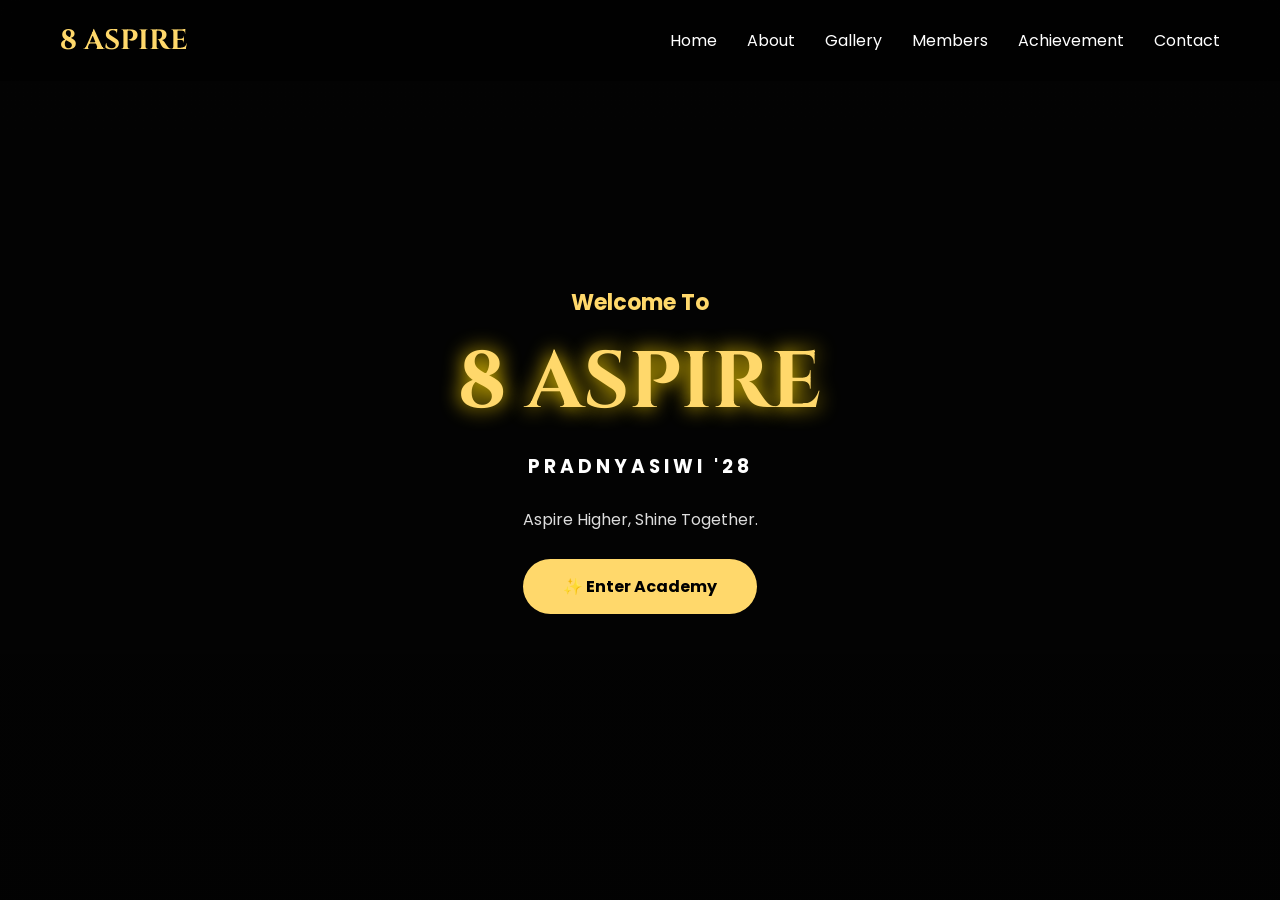
<file: index.html>
<!DOCTYPE html>
<html lang="en">
<head>
    <meta charset="UTF-8">
    <meta name="viewport" content="width=device-width, initial-scale=1.0">

    <title>8 ASPIRE | Pradnyasiwi '28</title>

    <link rel="stylesheet" href="style.css">

    <!-- Google Font -->
    <link href="https://fonts.googleapis.com/css2?family=Cinzel:wght@400;600;700&family=Poppins:wght@300;400;500;600&display=swap" rel="stylesheet">
</head>

<body>

    <!-- Navbar -->
    <nav>
        <div class="logo">
            8 ASPIRE
        </div>

        <ul>
            <li><a href="index.html">Home</a></li>
            <li><a href="about.html">About</a></li>
            <li><a href="gallery.html">Gallery</a></li>
            <li><a href="members.html">Members</a></li>
            <li><a href="achievement.html">Achievement</a></li>
            <li><a href="contact.html">Contact</a></li>
        </ul>
    </nav>

    <!-- Hero -->
    <section class="hero">

        <div class="overlay"></div>

        <div class="hero-content">

            <h2>Welcome To</h2>

            <h1>8 ASPIRE</h1>

            <h3>PRADNYASIWI '28</h3>

            <p>
                Aspire Higher, Shine Together.
            </p>

            <a href="#" class="btn">
                ✨ Enter Academy
            </a>

        </div>

    </section>

<script src="script.js"></script>

</body>
</html>
</file>
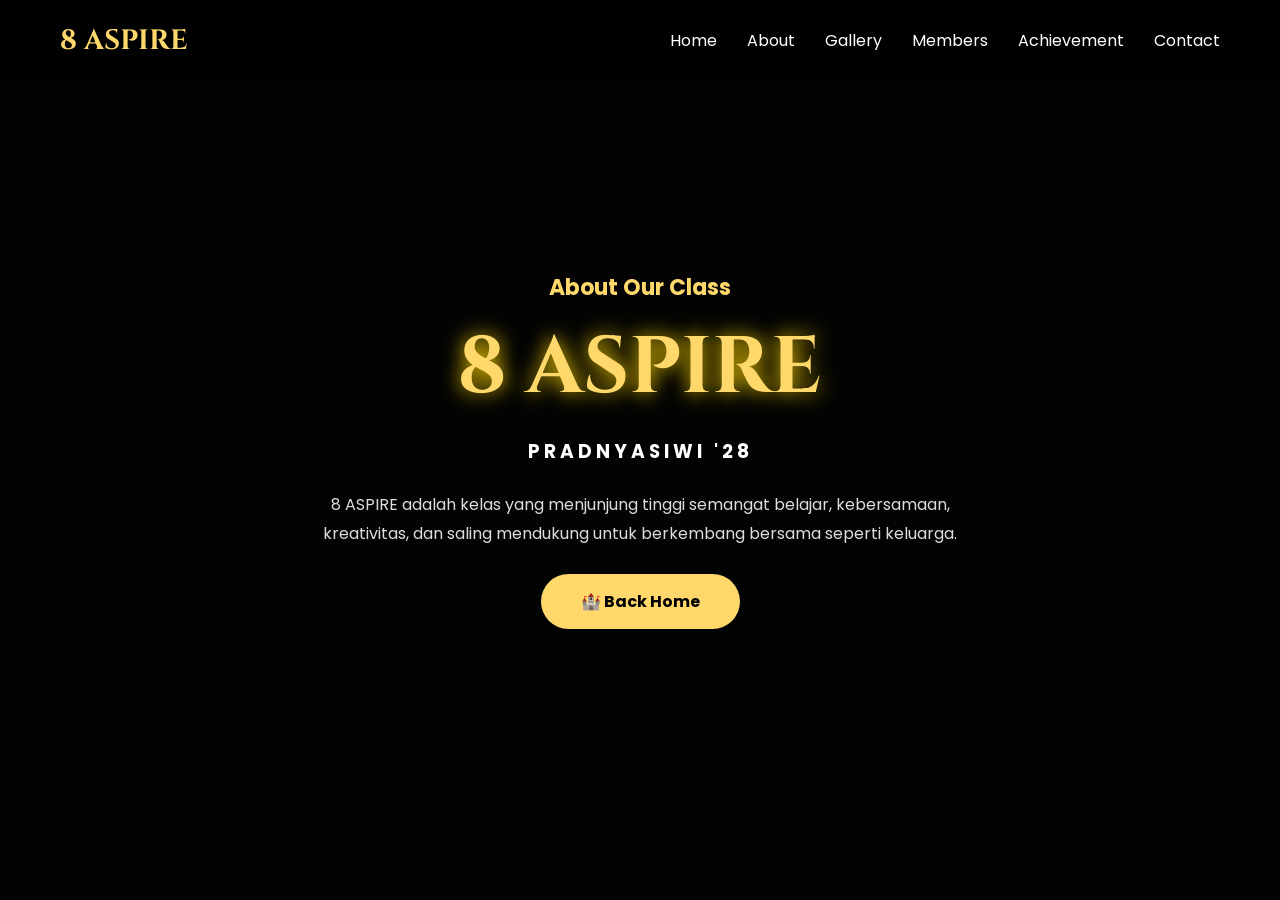
<file: about.html>
<!DOCTYPE html>
<html lang="en">
<head>
    <meta charset="UTF-8">
    <meta name="viewport" content="width=device-width, initial-scale=1.0">
    <title>About | 8 ASPIRE</title>

    <link rel="stylesheet" href="style.css">

    <link href="https://fonts.googleapis.com/css2?family=Cinzel:wght@400;700&family=Poppins:wght@300;400;500;600&display=swap" rel="stylesheet">
</head>

<body>

<nav>
    <div class="logo">
        8 ASPIRE
    </div>

    <ul>
        <li><a href="index.html">Home</a></li>
        <li><a href="about.html">About</a></li>
        <li><a href="gallery.html">Gallery</a></li>
        <li><a href="members.html">Members</a></li>
        <li><a href="achievement.html">Achievement</a></li>
        <li><a href="contact.html">Contact</a></li>
    </ul>
</nav>

<section class="hero">

<div class="hero-content">

<h2>About Our Class</h2>

<h1>8 ASPIRE</h1>

<h3>PRADNYASIWI '28</h3>

<p>
8 ASPIRE adalah kelas yang menjunjung tinggi semangat belajar,
kebersamaan, kreativitas, dan saling mendukung untuk berkembang
bersama seperti keluarga.
</p>

<a href="index.html" class="btn">
🏰 Back Home
</a>

</div>

</section>

<script src="script.js"></script>

</body>
</html>
</file>
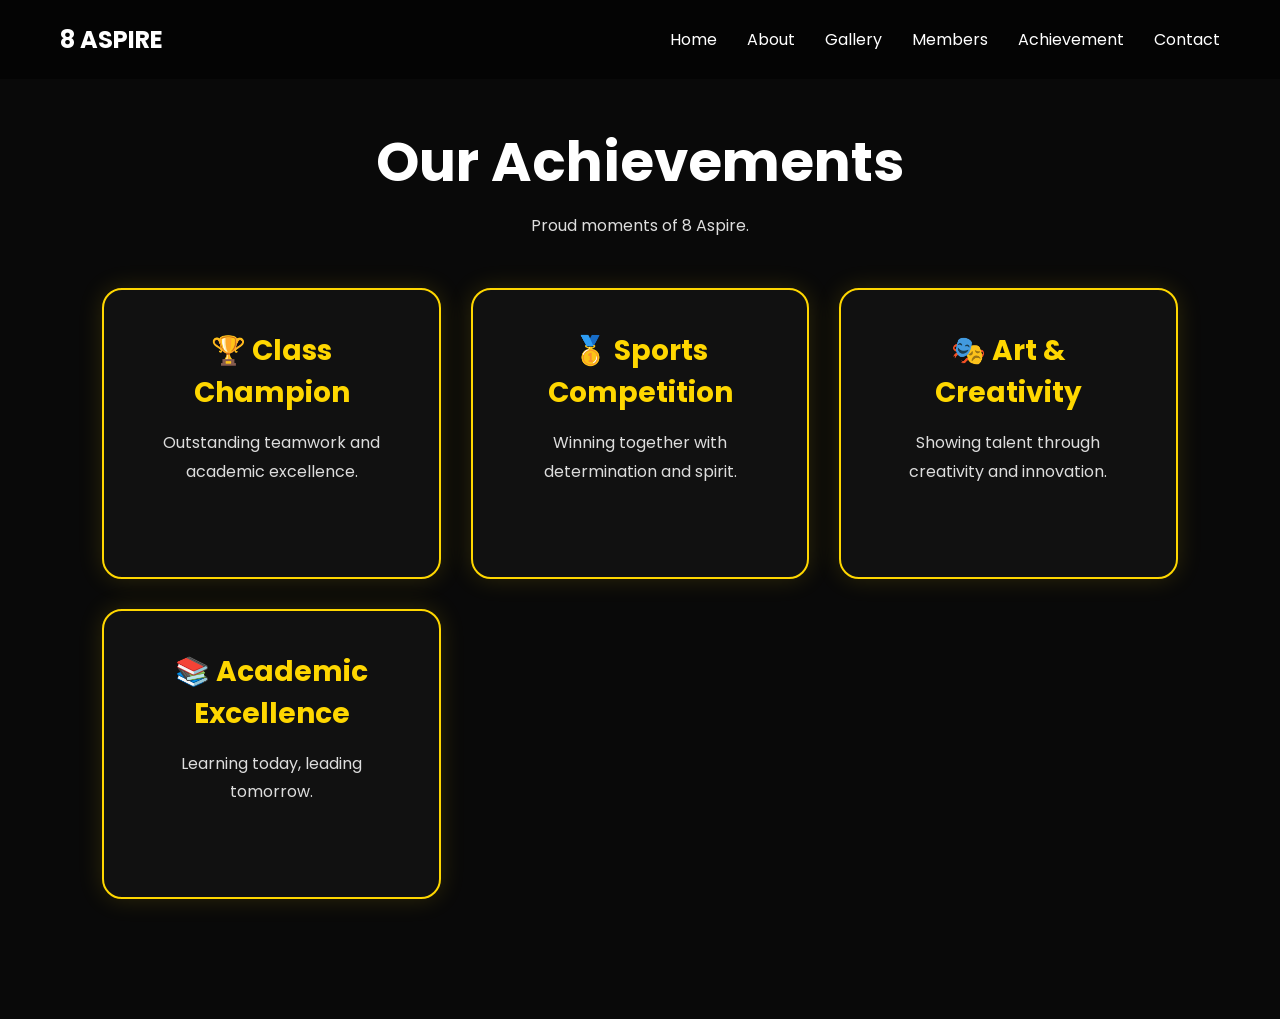
<file: achievement.html>
<!DOCTYPE html>
<html lang="en">
<head>
<meta charset="UTF-8">
<meta name="viewport" content="width=device-width, initial-scale=1.0">
<title>Achievement | 8 Aspire</title>

<link rel="stylesheet" href="style.css">

<link rel="preconnect" href="https://fonts.googleapis.com">
<link href="https://fonts.googleapis.com/css2?family=Poppins:wght@300;400;600;700&display=swap" rel="stylesheet">
</head>

<body>

<nav>

<h2>8 ASPIRE</h2>

<ul>

<li><a href="index.html">Home</a></li>

<li><a href="about.html">About</a></li>

<li><a href="gallery.html">Gallery</a></li>

<li><a href="members.html">Members</a></li>

<li><a href="achievement.html">Achievement</a></li>

<li><a href="contact.html">Contact</a></li>

</ul>

</nav>

<section class="achievement-section">

<h1>Our Achievements</h1>

<p>Proud moments of 8 Aspire.</p>

<div class="achievement-grid">

<div class="achievement-card">

<h2>🏆 Class Champion</h2>

<p>Outstanding teamwork and academic excellence.</p>

</div>

<div class="achievement-card">

<h2>🥇 Sports Competition</h2>

<p>Winning together with determination and spirit.</p>

</div>

<div class="achievement-card">

<h2>🎭 Art & Creativity</h2>

<p>Showing talent through creativity and innovation.</p>

</div>

<div class="achievement-card">

<h2>📚 Academic Excellence</h2>

<p>Learning today, leading tomorrow.</p>

</div>

</div>

</section>

</body>

</html>
</file>
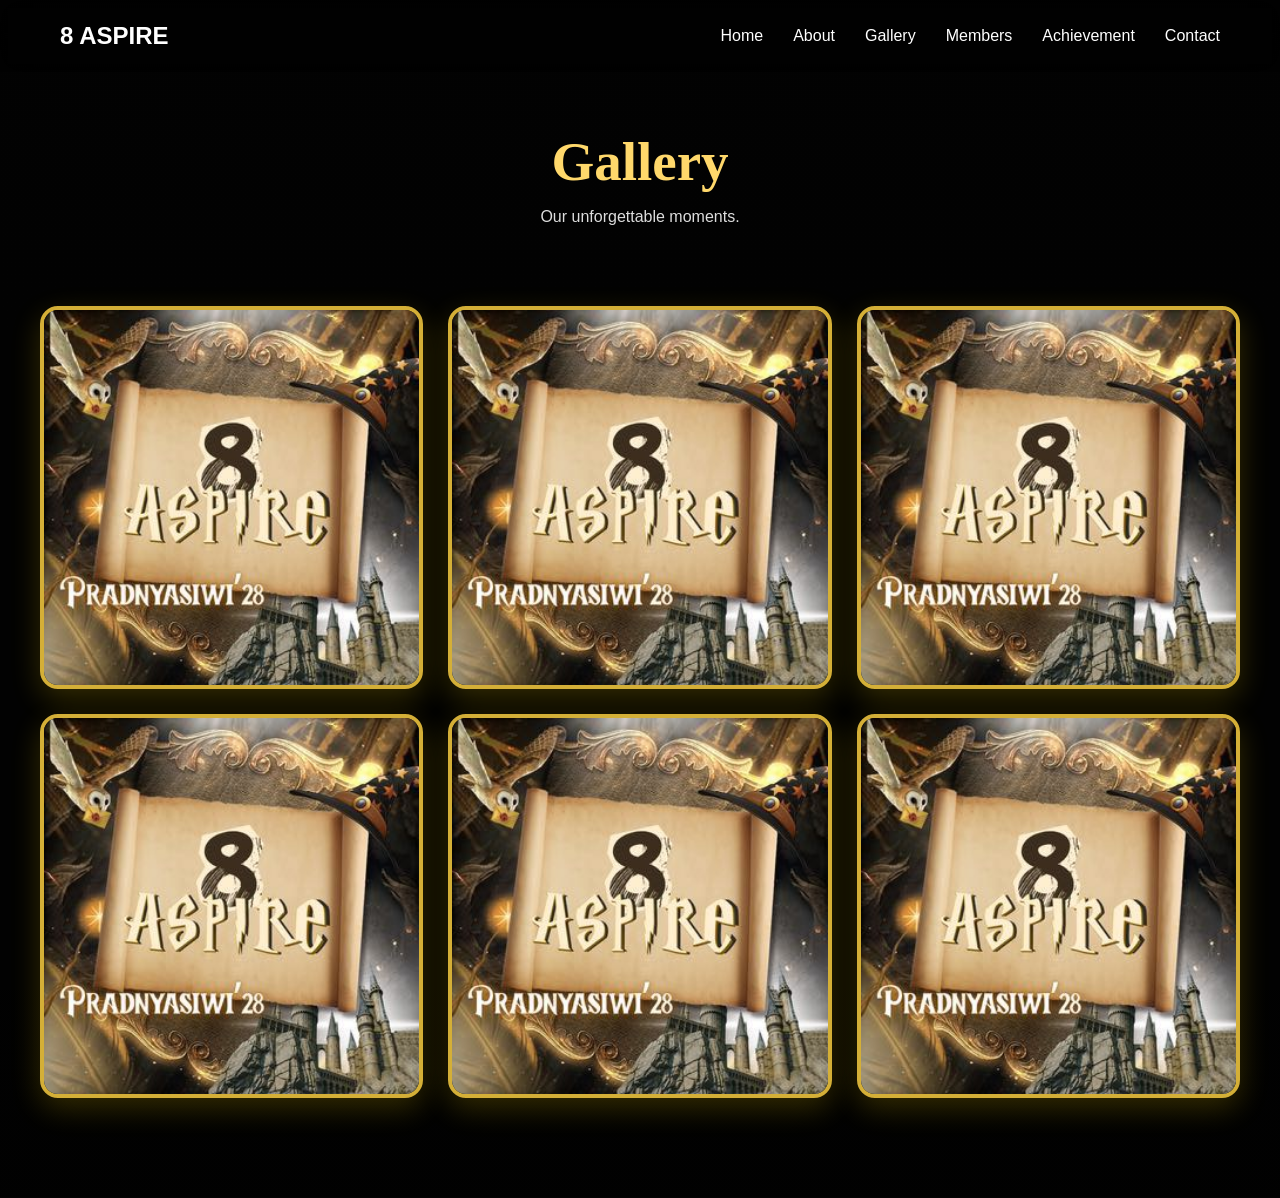
<file: gallery.html>
<!DOCTYPE html>
<html lang="en">
<head>
<meta charset="UTF-8">
<meta name="viewport" content="width=device-width, initial-scale=1.0">

<title>Gallery | 8 Aspire</title>

<link rel="stylesheet" href="style.css">

</head>

<body>

<nav>

<h2>8 ASPIRE</h2>

<ul>

<li><a href="index.html">Home</a></li>

<li><a href="about.html">About</a></li>

<li><a href="gallery.html" class="active">Gallery</a></li>

<li><a href="members.html">Members</a></li>

<li><a href="achievement.html">Achievement</a></li>

<li><a href="contact.html">Contact</a></li>

</ul>

</nav>

<section class="page">

<h1>Gallery</h1>

<p>Our unforgettable moments.</p>

<div class="gallery">

<img src="IMG_2906.jpeg">

<img src="IMG_2906.jpeg">

<img src="IMG_2906.jpeg">

<img src="IMG_2906.jpeg">

<img src="IMG_2906.jpeg">

<img src="IMG_2906.jpeg">

</div>

</section>

</body>
</html>
</file>
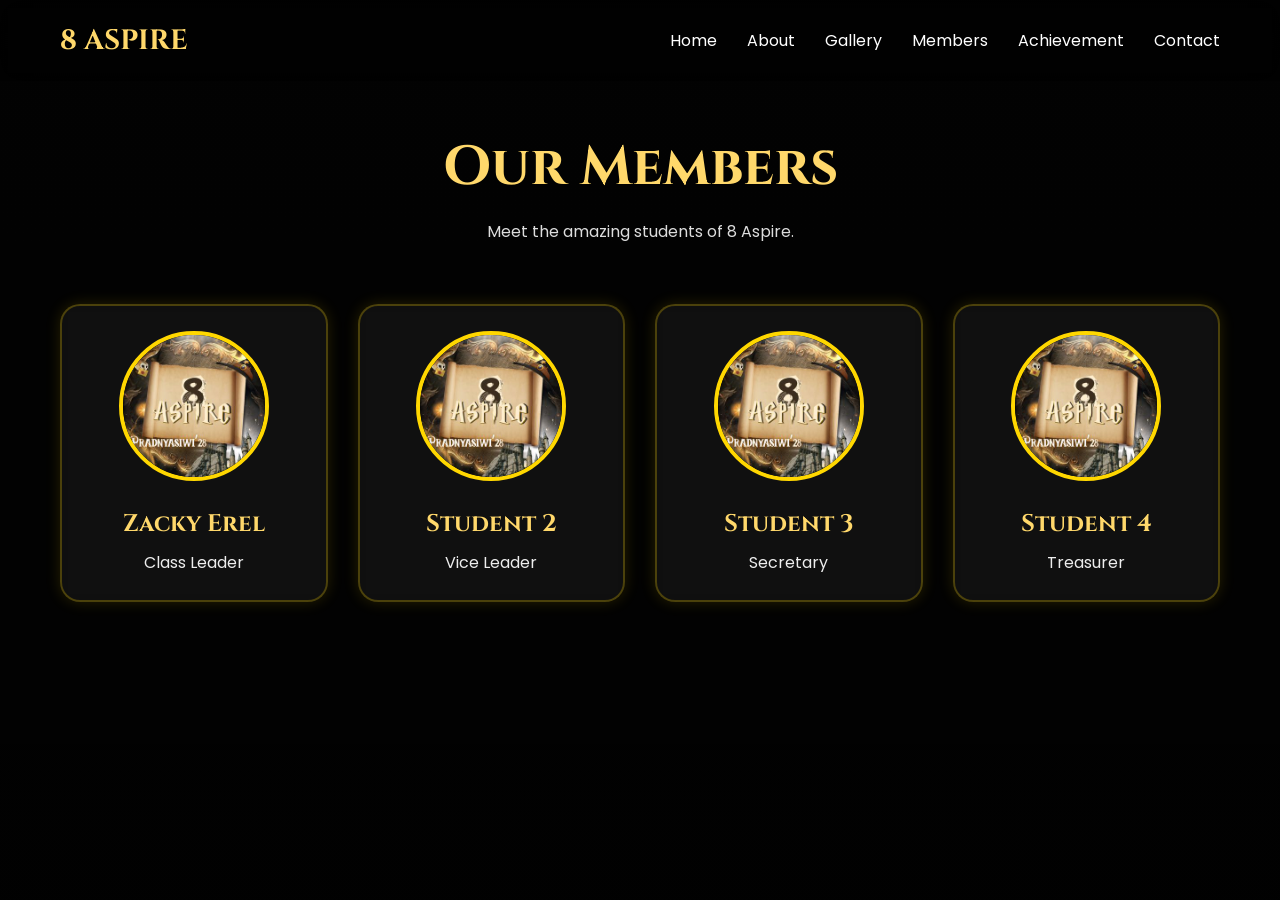
<file: members.html>
<!DOCTYPE html>
<html lang="en">
<head>

<meta charset="UTF-8">
<meta name="viewport" content="width=device-width, initial-scale=1.0">

<title>Members | 8 Aspire</title>

<link rel="stylesheet" href="style.css">

<link href="https://fonts.googleapis.com/css2?family=Cinzel:wght@400;700&family=Poppins:wght@300;400;500;600&display=swap" rel="stylesheet">

</head>

<body>

<nav>

<div class="logo">
8 ASPIRE
</div>

<ul>
<li><a href="index.html">Home</a></li>
<li><a href="about.html">About</a></li>
<li><a href="gallery.html">Gallery</a></li>
<li><a href="members.html">Members</a></li>
<li><a href="achievement.html">Achievement</a></li>
<li><a href="contact.html">Contact</a></li>
</ul>

</nav>

<section class="page">

<h1>Our Members</h1>

<p>
Meet the amazing students of 8 Aspire.
</p>

<div class="members-grid">

<div class="member-card">

<img src="IMG_2906.jpeg">

<h2>Zacky Erel</h2>

<p>Class Leader</p>

</div>

<div class="member-card">

<img src="IMG_2906.jpeg">

<h2>Student 2</h2>

<p>Vice Leader</p>

</div>

<div class="member-card">

<img src="IMG_2906.jpeg">

<h2>Student 3</h2>

<p>Secretary</p>

</div>

<div class="member-card">

<img src="IMG_2906.jpeg">

<h2>Student 4</h2>

<p>Treasurer</p>

</div>

</div>

</section>

<script src="script.js"></script>

</body>
</html>
</file>
<file: style.css>
*{
    margin:0;
    padding:0;
    box-sizing:border-box;
}

body{
    font-family:'Poppins',sans-serif;
    background:#090909;
    color:white;
}

/* ================= NAVBAR ================= */

nav{
    position:fixed;
    top:0;
    width:100%;
    display:flex;
    justify-content:space-between;
    align-items:center;
    padding:22px 60px;
    background:rgba(0,0,0,.45);
    backdrop-filter:blur(12px);
    z-index:999;
}

.logo{
    font-family:'Cinzel',serif;
    font-size:28px;
    color:#FFD86B;
    font-weight:700;
}

nav ul{
    display:flex;
    gap:30px;
    list-style:none;
}

nav a{
    color:white;
    text-decoration:none;
    transition:.3s;
}

nav a:hover{
    color:#FFD86B;
}

/* ================= HERO ================= */

.hero{
    height:100vh;
    display:flex;
    justify-content:center;
    align-items:center;
    text-align:center;
    background:
    linear-gradient(rgba(0,0,0,.65),rgba(0,0,0,.75)),
    url("https://images.unsplash.com/photo-1518709268805-4e9042af2176?auto=format&fit=crop&w=1600&q=80");
    background-size:cover;
    background-position:center;
}

.hero-content{
    max-width:700px;
}

.hero h2{
    color:#FFD86B;
    font-size:22px;
    margin-bottom:10px;
}

.hero h1{
    font-family:'Cinzel',serif;
    font-size:80px;
    color:#FFD86B;
    text-shadow:0 0 20px gold;
}

.hero h3{
    margin-top:15px;
    letter-spacing:4px;
}

.hero p{
    margin:25px 0;
    line-height:1.8;
    color:#ddd;
}

.btn{
    display:inline-block;
    padding:15px 40px;
    background:#FFD86B;
    color:black;
    text-decoration:none;
    border-radius:50px;
    font-weight:bold;
    transition:.3s;
}

.btn:hover{
    transform:translateY(-5px);
    box-shadow:0 0 20px gold;
}
.gallery{
display:grid;
grid-template-columns:repeat(auto-fit,minmax(300px,1fr));
gap:25px;
padding:40px;
max-width:1300px;
margin:auto;
}

.gallery img{
width:100%;
border-radius:18px;
border:4px solid #d4af37;
box-shadow:0 10px 30px rgba(255,215,0,.2);
transition:.4s;
}

.gallery img:hover{
transform:scale(1.05) rotate(-2deg);
box-shadow:0 0 35px gold;
}
.page{
padding-top:140px;
min-height:100vh;

background:
linear-gradient(rgba(0,0,0,.75),
rgba(0,0,0,.85)),
url("https://images.unsplash.com/photo-1518709268805-4e9042af2176");

background-size:cover;
background-position:center;
}
/* MEMBERS */

.members-grid{
display:grid;
grid-template-columns:repeat(auto-fit,minmax(250px,1fr));
gap:30px;
margin-top:40px;
padding:20px;
}

.member-card{
background:rgba(255,255,255,.05);
backdrop-filter:blur(10px);
border:2px solid rgba(255,215,0,.3);
border-radius:20px;
padding:25px;
text-align:center;
transition:.4s;
box-shadow:0 0 15px rgba(255,215,0,.15);
}

.member-card:hover{
transform:translateY(-10px);
box-shadow:0 0 30px gold;
}

.member-card img{
width:150px;
height:150px;
border-radius:50%;
object-fit:cover;
border:4px solid gold;
margin-bottom:20px;
}

.member-card h2{
color:gold;
margin-bottom:10px;
}

.member-card p{
color:white;
}
/* ================= PAGE ================= */

.page{
padding-top:130px;
padding-bottom:60px;
min-height:100vh;

background:
linear-gradient(rgba(0,0,0,.75),rgba(0,0,0,.85)),
url("https://images.unsplash.com/photo-1518709268805-4e9042af2176?auto=format&fit=crop&w=1600&q=80");

background-size:cover;
background-position:center;
}

.page h1{
text-align:center;
font-size:55px;
font-family:'Cinzel',serif;
color:#FFD86B;
margin-bottom:15px;
}

.page p{
text-align:center;
margin-bottom:40px;
color:#ddd;
}

/* ================= MEMBERS ================= */

.members-grid{

display:grid;

grid-template-columns:repeat(auto-fit,minmax(250px,1fr));

gap:30px;

max-width:1200px;

margin:auto;

padding:20px;

}

.member-card{

background:rgba(255,255,255,.06);

backdrop-filter:blur(12px);

border:2px solid rgba(255,215,0,.25);

border-radius:20px;

padding:25px;

text-align:center;

transition:.4s;

}

.member-card:hover{

transform:translateY(-10px);

box-shadow:0 0 30px gold;

}

.member-card img{

width:150px;

height:150px;

object-fit:cover;

border-radius:50%;

border:4px solid gold;

margin-bottom:20px;

}

.member-card h2{

color:#FFD86B;

margin-bottom:10px;

font-family:'Cinzel',serif;

}

.member-card p{

margin:0;

color:#eee;

}/* ================= PAGE ================= */

.page{
padding-top:130px;
padding-bottom:60px;
min-height:100vh;

background:
linear-gradient(rgba(0,0,0,.75),rgba(0,0,0,.85)),
url("https://images.unsplash.com/photo-1518709268805-4e9042af2176?auto=format&fit=crop&w=1600&q=80");

background-size:cover;
background-position:center;
}

.page h1{
text-align:center;
font-size:55px;
font-family:'Cinzel',serif;
color:#FFD86B;
margin-bottom:15px;
}

.page p{
text-align:center;
margin-bottom:40px;
color:#ddd;
}

/* ================= MEMBERS ================= */

.members-grid{

display:grid;

grid-template-columns:repeat(auto-fit,minmax(250px,1fr));

gap:30px;

max-width:1200px;

margin:auto;

padding:20px;

}

.member-card{

background:rgba(255,255,255,.06);

backdrop-filter:blur(12px);

border:2px solid rgba(255,215,0,.25);

border-radius:20px;

padding:25px;

text-align:center;

transition:.4s;

}

.member-card:hover{

transform:translateY(-10px);

box-shadow:0 0 30px gold;

}

.member-card img{

width:150px;

height:150px;

object-fit:cover;

border-radius:50%;

border:4px solid gold;

margin-bottom:20px;

}

.member-card h2{

color:#FFD86B;

margin-bottom:10px;

font-family:'Cinzel',serif;

}

.member-card p{

margin:0;

color:#eee;

}
/* ==========================
   ACHIEVEMENT
========================== */

.achievement-section{
    padding:120px 8%;
    color:white;
    text-align:center;
}

.achievement-section h1{
    font-size:55px;
    margin-bottom:10px;
}

.achievement-section p{
    color:#ddd;
    margin-bottom:50px;
}

.achievement-grid{
    display:grid;
    grid-template-columns:repeat(auto-fit,minmax(260px,1fr));
    gap:30px;
    max-width:1200px;
    margin:auto;
}

.achievement-card{
    background:#111;
    padding:40px;
    border:2px solid gold;
    border-radius:20px;
    transition:.4s;
    box-shadow:0 0 25px rgba(255,215,0,.15);
}

.achievement-card:hover{
    transform:translateY(-12px);
    box-shadow:0 0 35px gold;
}

.achievement-card h2{
    color:gold;
    margin-bottom:15px;
    font-size:28px;
}

.achievement-card p{
    color:#ddd;
    line-height:1.8;
}
</file>
